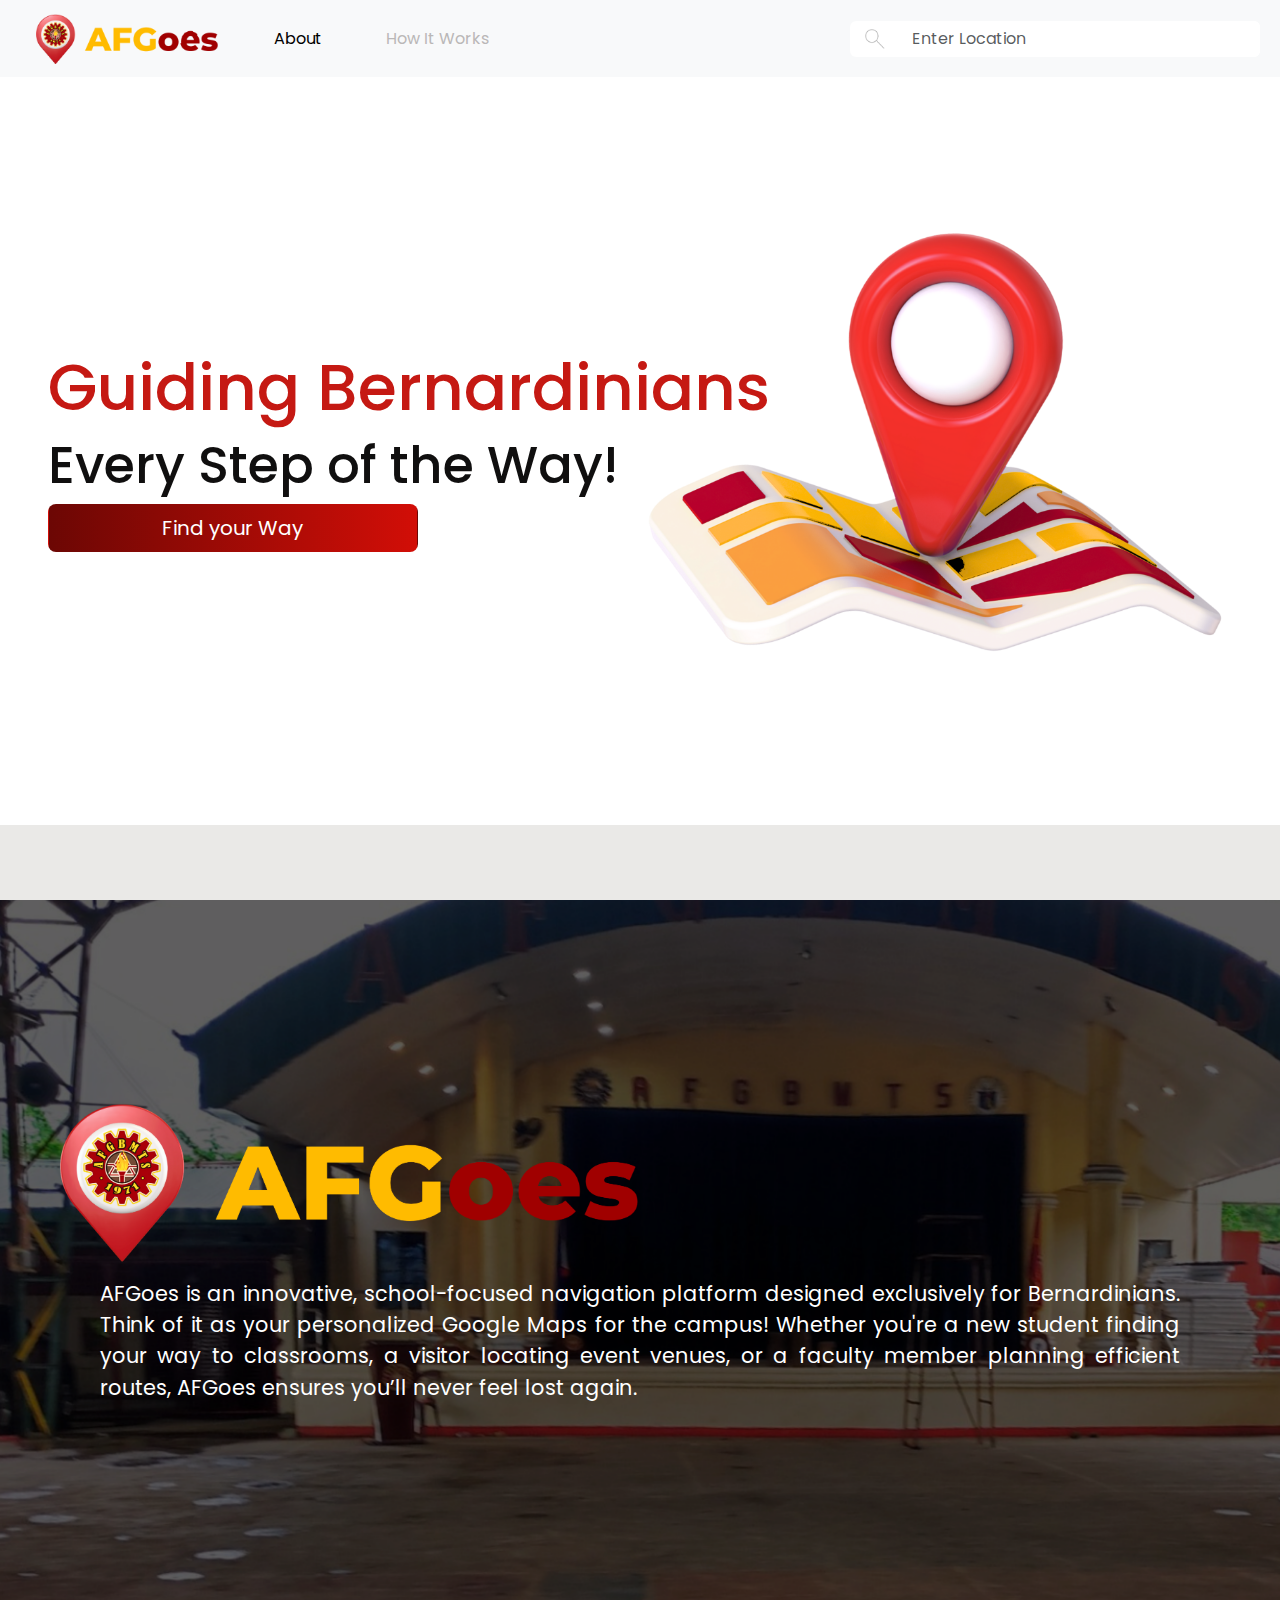
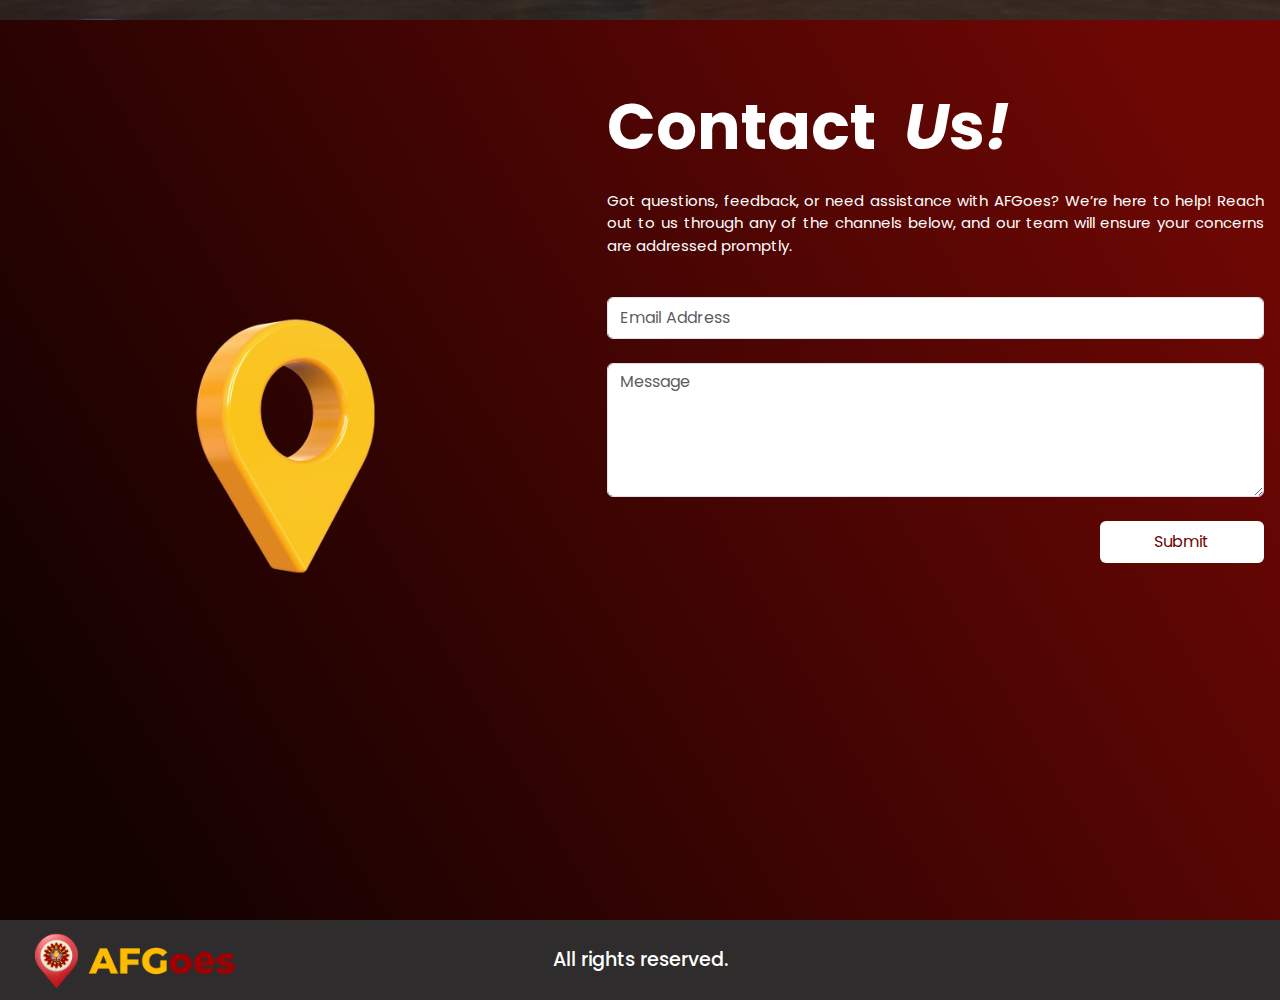
<file: index.html>
<!doctype html>
<html lang="en">
  <head>
    <meta charset="utf-8">
    <meta name="viewport" content="width=device-width, initial-scale=1">
    <title>AFGoes</title>
    <link rel="preconnect" href="https://fonts.googleapis.com">
    <link rel="stylesheet" href="./index.css">
    <link rel="preconnect" href="https://fonts.gstatic.com" crossorigin>
    <link href="https://fonts.googleapis.com/css2?family=Inter:ital,opsz,wght@0,14..32,100..900;1,14..32,100..900&family=Manrope:wght@200..800&family=Poppins:ital,wght@0,100;0,200;0,300;0,400;0,500;0,600;0,700;0,800;0,900;1,100;1,200;1,300;1,400;1,500;1,600;1,700;1,800;1,900&family=Public+Sans:ital,wght@0,100..900;1,100..900&display=swap" rel="stylesheet">
    <link href="https://cdn.jsdelivr.net/npm/bootstrap@5.3.3/dist/css/bootstrap.min.css" rel="stylesheet" integrity="sha384-QWTKZyjpPEjISv5WaRU9OFeRpok6YctnYmDr5pNlyT2bRjXh0JMhjY6hW+ALEwIH" crossorigin="anonymous">
  </head>
  <body>
    <div class="page">
    <nav class="navbar navbar-expand-lg bg-body-tertiary text-nowrap">
        <div class="container-fluid">
            <a class="navbar-brand mx-4" href="/">
                <img src="./assets/logoNav.png" alt="Logo" height="50" class="d-inline-block align-text-top">
              </a>
          <button class="navbar-toggler" type="button" data-bs-toggle="collapse" data-bs-target="#navbarSupportedContent" aria-controls="navbarSupportedContent" aria-expanded="false" aria-label="Toggle navigation">
            <span class="navbar-toggler-icon"></span>
          </button>
          <div class="collapse navbar-collapse" id="navbarSupportedContent">
            <ul class="navbar-nav me-auto mb-2 mb-lg-0">
              <li class="nav-item  mx-4">
                <a class="nav-link" style="color: #000000;" href="/#about-us">About</a>
              </li>
              <li class="nav-item  mx-4">
                <a class="nav-link gray-text" href="/how-it-works.html">How It Works</a>
              </li>
            </ul>
            <form class="rounded mx-2 w-40 search" role="search">
              <input placeholder="Enter Location" class="form-control bg-opacity-0 border-0 bg-none " id="search" type="search"  list="building-names" placeholder="Search" aria-label="Search">
              <datalist id="building-names">
                <option value="Marcelo H. Del Pilar">Marcelo H. Del Pilar</option>
                <option value="Mariano Ponce">Mariano Ponce</option>
                <option value="Pedro A. Paterno">Pedro A. Paterno</option>
                <option value="Maximo Viola">Maximo Viola</option>
                <option value="Ciriaco C. Contreras">Ciriaco C. Contreras</option>
                <option value="Trinidad P. Tecson">Trinidad P. Tecson</option>
                <option value="Graciano Lopez Jaena">Graciano Lopez Jaena</option>
                <option value="Jose Maria Panganiban">Jose Maria Panganiban</option>
                <option value="Jose P. Rizal">Jose P. Rizal</option>
                <option value="Pedro S. Laktaw">Pedro S. Laktaw</option>
                <option value="Juan Luna">Juan Luna</option>
                <option value="Antonio Luna">Antonio Luna</option>
                <option value="Antonio S. Bautista">Antonio S. Bautista</option>
                <option value="Felipe Salvador">Felipe Salvador</option>
                <option value="SHS Office and Registrar">SHS Office and Registrar</option>
                <option value="JHS Office and Registrar">JHS Office and Registrar</option>
                <option value="Administration Office">Administration Office</option>
                <option value="Lapu Lapu">Lapu Lapu</option>
                <option value="Emilio Jacinto">Emilio Jacinto</option>
                <option value="Diego Silang">Diego Silang</option>
                <option value="Deodato Arellano">Deodato Arellano</option>
                <option value="Ladislao Diwa">Ladislao Diwa</option>
                <option value="Artemio Ricarte">Artemio Ricarte</option>
                <option value="Pio Valenzuela">Pio Valenzuela</option>
                <option value="Gomburza">Gomburza</option>
                <option value="Gabriela Silang">Gabriela Silang</option>
                <option value="Melchora Aquino">Melchora Aquino</option>
                <option value="Canteen 1">Canteen 1</option>
                <option value="Apolinario Mabini">Apolinario Mabini</option>
                <option value="Emilio Aguinaldo">Emilio Aguinaldo</option>
                <option value="Andres Bonifacio">Andres Bonifacio</option>
                <option value="Gregorio H. Del Pilar">Gregorio H. Del Pilar</option>
                <option value="Teodoro Plata">Teodoro Plata</option>
                <option value="Isidoro D. Torres">Isidoro D. Torres</option>
                <option value="Eusebio Roque">Eusebio Roque</option>
                <option value="Anacleto F. Enriquez">Anacleto F. Enriquez</option>
                <option value="Canteen 2">Canteen 2</option>
                <option value="Canteen 3">Canteen 3</option>
                <option value="FEEMPCOOP Office">FEEMPCOOP Office</option>
                       

                  <option value="Building 1">Building 1</option>
                  <option value="Building 2">Building 2</option>
                  <option value="Building 3">Building 3</option>
                  <option value="Building 4">Building 4</option>
                  <option value="Building 5">Building 5</option>
                  <option value="Building 6">Building 6</option>
                  <option value="Building 7">Building 7</option>
                  <option value="Building 8">Building 8</option>
                  <option value="Building 9">Building 9</option>
                  <option value="Building 10">Building 10</option>
                  <option value="Building 11">Building 11</option>
                  <option value="Building 12">Building 12</option>
                  <option value="Building 13">Building 13</option>
                  <option value="Building 14">Building 14</option>
                  <option value="Building 15">Building 15</option>
                  <option value="Building 16">Building 16</option>
                  <option value="Building 17">Building 17</option>
                  <option value="Building 18">Building 18</option>
                  <option value="Building 19">Building 19</option>
                  <option value="Building 20">Building 20</option>
                  <option value="Building 21">Building 21</option>
                  <option value="Building 22">Building 22</option>
                  <option value="Building 23">Building 23</option>
                  <option value="Building 24">Building 24</option>
                  <option value="Building 25">Building 25</option>
                  <option value="Building 26">Building 26</option>
                  <option value="Building 27">Building 27</option>
                  <option value="Building 28">Building 28</option>
                  <option value="Building 29">Building 29</option>
                  <option value="Building 30">Building 30</option>
                  <option value="Building 31">Building 31</option>
                  <option value="Building 32">Building 32</option>
                  <option value="Building 33">Building 33</option>
                  <option value="Building 34">Building 34</option>
                  
                  
              </datalist>
            </form>
          </div>
        </div>
      </nav>
      <div class=" margin-res d-flex flex-column justify-content-center h-100 img-div">
        <img class="mobile-mapImg" src="./assets/mapImg.png" alt="">
        <h1 style="color: #C51913; font-size: min(5vw, 65px);">Guiding Bernardinians</h1>
        <h1 style="color: #100F0F; font-size: min(4vw, 60px);;">Every Step of the Way!</h1>
          <a class="btn btn-gradient btn-lg" style="color: #fff;" href="/map.html" role="button">Find your Way</a> 
      </div>
      <div class="w-100" style="background-color: #EAE9E7; height: 10%; margin-top: auto;"></div>
    </div>
    <div  class="d-flex align-items-center about-us-div" style="background-image: url(./assets/bg.png); background-size: cover;">
      <div id="about-us" class="margin-res">
        <img src="./assets/bigLogo.png" class="w-50 " alt="">
        <p class="margin-res about-us" style=" color: #fff; text-align: justify; font-size: calc(0.5rem + 1vw);">AFGoes is an innovative, school-focused navigation platform designed exclusively for Bernardinians. Think of it as your personalized Google Maps for the campus! Whether you're a new student finding your way to classrooms, a visitor locating event venues, or a faculty member planning efficient routes, AFGoes ensures you’ll never feel lost again.</p>
      </div>
    </div>
    <div class="page bottom-page pb-5">
      <div class="flex h-100">
        <div class="d-flex align-items-center justify-content-center img "><img  src="./assets/pin.png" alt=""></div>
        <div class=" h-100" style="color: #fff;">
          <div class="mx-3 h-100 margin-res" style=" box-sizing: border-box;padding-top: min(10%, 400px);">
            <h1 style="margin-left: auto; font-size: min(5vw, 80px); display: inline-flex; font-weight: 700;">Contact &nbsp;<p style="font-style: italic;">U</p>s<p style="font-style: italic;">!</p></h1>
            <p   style="text-align: justify; font-size: min(3vw, 15px);">Got questions, feedback, or need assistance with AFGoes? We’re here to help! Reach out to us through any of the channels below, and our team will ensure your concerns are addressed promptly.</p>
            <form action="">
              <div class="form-group d-flex flex-column">
                <input type="email" class="form-control my-4 py-2" id="exampleInputEmail1" aria-describedby="emailHelp" placeholder="Email Address">
                <textarea class="form-control mb-4" id="exampleFormControlTextarea1" rows="5" placeholder="Message"></textarea>
              <button type="submit" class="btn bg-white w-25 py-2" style="margin-left: auto; color: #6C0704;">Submit</button>
            </div>
            </form>
          </div>
        </div>
    </div>
  </div>
      <footer class="w-100 justify-content-center align-items-center" style="height: 80px; display: flex; background-image: url(./assets/logoNav.png); background-repeat: no-repeat; background-position: 35px center; background-size: min(20vw ,200px); background-color: #2E2C2C; margin-top: auto;">
        <h2 class=" my-0" style="color: #fff;">All rights reserved.</h2>
      </footer>
    <script src="https://cdn.jsdelivr.net/npm/bootstrap@5.3.3/dist/js/bootstrap.bundle.min.js" integrity="sha384-YvpcrYf0tY3lHB60NNkmXc5s9fDVZLESaAA55NDzOxhy9GkcIdslK1eN7N6jIeHz" crossorigin="anonymous"></script>
    <script src="./search.js"></script>
  </body>
</html>
</file>
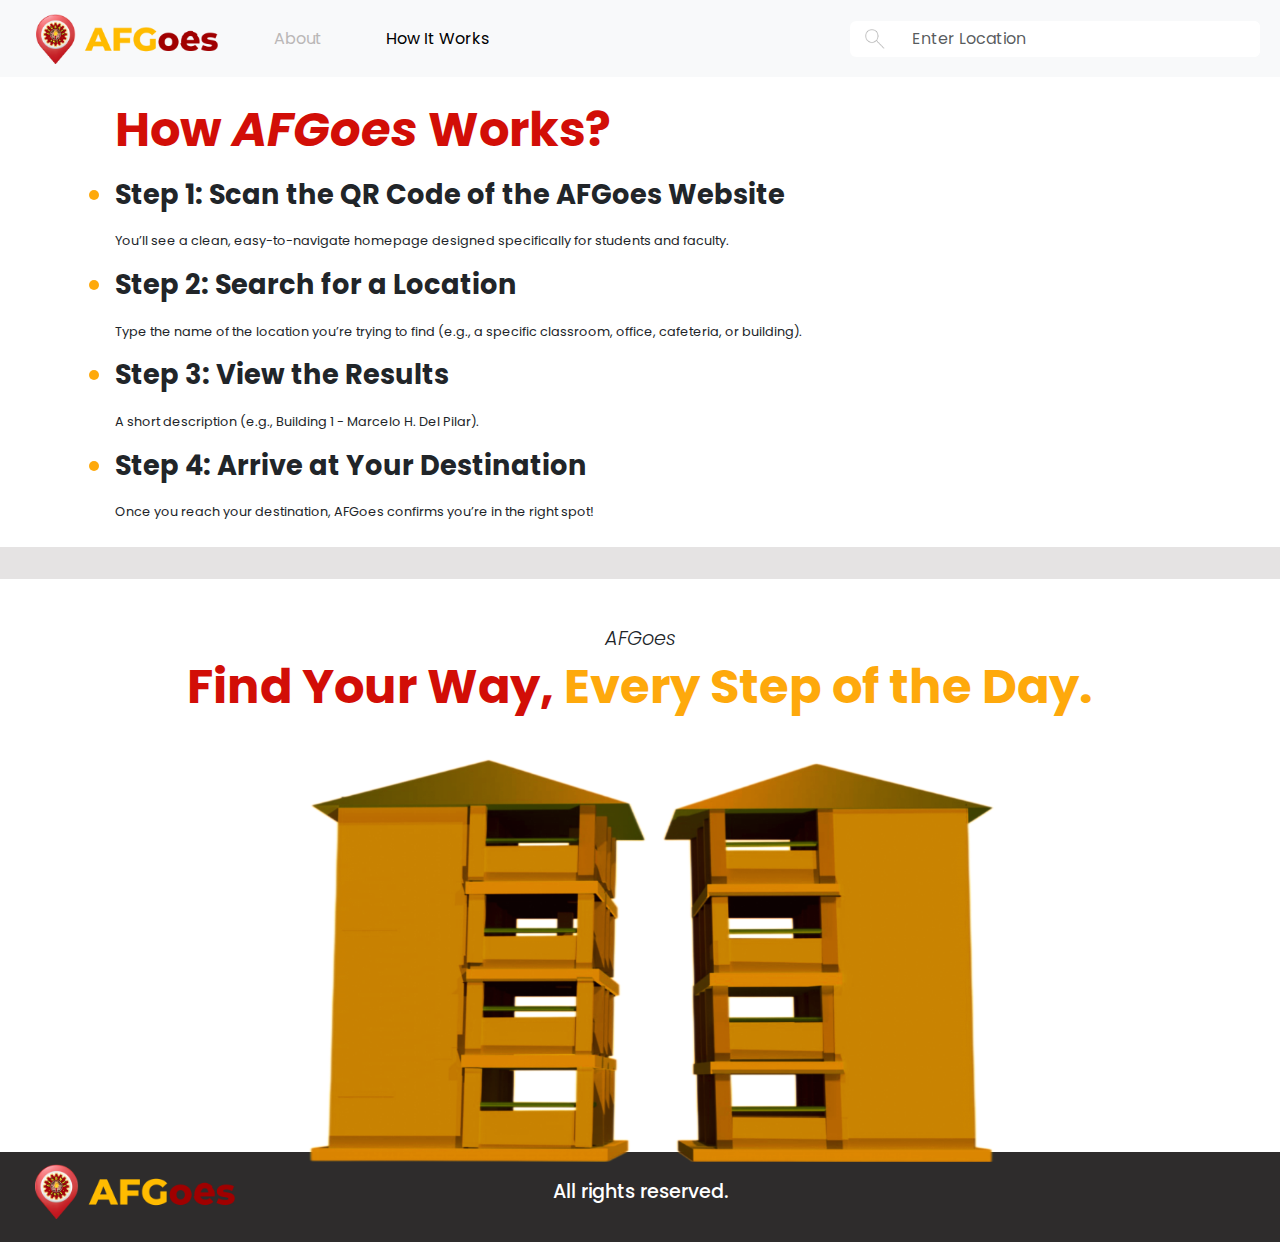
<file: how-it-works.html>
<!doctype html>
<html lang="en">
  <head>
    <meta charset="utf-8">
    <meta name="viewport" content="width=device-width, initial-scale=1">
    <title>AFGoes</title>
    <link rel="preconnect" href="https://fonts.googleapis.com">
    <link rel="stylesheet" href="./index.css">
    <link rel="preconnect" href="https://fonts.gstatic.com" crossorigin>
    <link href="https://fonts.googleapis.com/css2?family=Inter:ital,opsz,wght@0,14..32,100..900;1,14..32,100..900&family=Manrope:wght@200..800&family=Poppins:ital,wght@0,100;0,200;0,300;0,400;0,500;0,600;0,700;0,800;0,900;1,100;1,200;1,300;1,400;1,500;1,600;1,700;1,800;1,900&family=Public+Sans:ital,wght@0,100..900;1,100..900&display=swap" rel="stylesheet">
    <link href="https://cdn.jsdelivr.net/npm/bootstrap@5.3.3/dist/css/bootstrap.min.css" rel="stylesheet" integrity="sha384-QWTKZyjpPEjISv5WaRU9OFeRpok6YctnYmDr5pNlyT2bRjXh0JMhjY6hW+ALEwIH" crossorigin="anonymous">
    <style>
        body{
            font-family: 'Poppins', sans-serif; 
        }
        .main-div{
            margin-left: 9vw;
        }

        .step{
            font-weight: 700;
            font-size: min(3.9vw, 1.7rem);
            margin-block: 1vw;
            display: list-item;
        }

        .step::marker {
            color: #FEA90C;
        }

        .steps span{
            font-size: min(3.9vw, 0.8rem);
            line-height: 0 !important;
        }

        h3{
            font-size: min(3.9vw, 1.2rem);
            font-weight: 300;
            font-style: italic;
        }
        h1{
            font-size: min(4.9vw, 3rem);        
            font-weight: 700;
        }
        #buildings {
            width: 60%;
            z-index: 2;
        }

        @media screen  and (max-width: 1024px)  {
            #buildings  {
                width: 80% !important;
            }
        }
    </style>
</head>
  <body>
    <div>
    <nav class="navbar navbar-expand-lg bg-body-tertiary text-nowrap">
        <div class="container-fluid">
            <a class="navbar-brand mx-4" href="/">
                <img src="./assets/logoNav.png" alt="Logo" height="50" class="d-inline-block align-text-top">
              </a>
          <button class="navbar-toggler" type="button" data-bs-toggle="collapse" data-bs-target="#navbarSupportedContent" aria-controls="navbarSupportedContent" aria-expanded="false" aria-label="Toggle navigation">
            <span class="navbar-toggler-icon"></span>
          </button>
          <div class="collapse navbar-collapse" id="navbarSupportedContent">
            <ul class="navbar-nav me-auto mb-2 mb-lg-0">
              <li class="nav-item  mx-4">
                <a class="nav-link gray-text" href="/#about-us">About</a>
              </li>
              <li class="nav-item  mx-4">
                <a class="nav-link" style="color: #000000;" href="#">How It Works</a>
              </li>
            </ul>
            <form class="rounded mx-2 w-40 search" role="search">
              <input placeholder="Enter Location" class="form-control bg-opacity-0 border-0 bg-none " id="search" type="search"  list="building-names" placeholder="Search" aria-label="Search">
              <datalist id="building-names">
                <option value="Marcelo H. Del Pilar">Marcelo H. Del Pilar</option>
<option value="Mariano Ponce">Mariano Ponce</option>
<option value="Pedro A. Paterno">Pedro A. Paterno</option>
<option value="Maximo Viola">Maximo Viola</option>
<option value="Ciriaco C. Contreras">Ciriaco C. Contreras</option>
<option value="Trinidad P. Tecson">Trinidad P. Tecson</option>
<option value="Graciano Lopez Jaena">Graciano Lopez Jaena</option>
<option value="Jose Maria Panganiban">Jose Maria Panganiban</option>
<option value="Jose P. Rizal">Jose P. Rizal</option>
<option value="Pedro S. Laktaw">Pedro S. Laktaw</option>
<option value="Juan Luna">Juan Luna</option>
<option value="Antonio Luna">Antonio Luna</option>
<option value="Antonio S. Bautista">Antonio S. Bautista</option>
<option value="Felipe Salvador">Felipe Salvador</option>
<option value="SHS Office and Registrar">SHS Office and Registrar</option>
<option value="JHS Office and Registrar">JHS Office and Registrar</option>
<option value="Administration Office">Administration Office</option>
<option value="Lapu Lapu">Lapu Lapu</option>
<option value="Emilio Jacinto">Emilio Jacinto</option>
<option value="Diego Silang">Diego Silang</option>
<option value="Deodato Arellano">Deodato Arellano</option>
<option value="Ladislao Diwa">Ladislao Diwa</option>
<option value="Artemio Ricarte">Artemio Ricarte</option>
<option value="Pio Valenzuela">Pio Valenzuela</option>
<option value="Gomburza">Gomburza</option>
<option value="Gabriela Silang">Gabriela Silang</option>
<option value="Melchora Aquino">Melchora Aquino</option>
<option value="Canteen 1">Canteen 1</option>
<option value="Apolinario Mabini">Apolinario Mabini</option>
<option value="Emilio Aguinaldo">Emilio Aguinaldo</option>
<option value="Andres Bonifacio">Andres Bonifacio</option>
<option value="Gregorio H. Del Pilar">Gregorio H. Del Pilar</option>
<option value="Teodoro Plata">Teodoro Plata</option>
<option value="Isidoro D. Torres">Isidoro D. Torres</option>
<option value="Eusebio Roque">Eusebio Roque</option>
<option value="Anacleto F. Enriquez">Anacleto F. Enriquez</option>
<option value="Canteen 2">Canteen 2</option>
<option value="Canteen 3">Canteen 3</option>
<option value="FEEMPCOOP Office">FEEMPCOOP Office</option>

                  <option value="Building 1">Building 1</option>
                  <option value="Building 2">Building 2</option>
                  <option value="Building 3">Building 3</option>
                  <option value="Building 4">Building 4</option>
                  <option value="Building 5">Building 5</option>
                  <option value="Building 6">Building 6</option>
                  <option value="Building 7">Building 7</option>
                  <option value="Building 8">Building 8</option>
                  <option value="Building 9">Building 9</option>
                  <option value="Building 10">Building 10</option>
                  <option value="Building 11">Building 11</option>
                  <option value="Building 12">Building 12</option>
                  <option value="Building 13">Building 13</option>
                  <option value="Building 14">Building 14</option>
                  <option value="Building 15">Building 15</option>
                  <option value="Building 16">Building 16</option>
                  <option value="Building 17">Building 17</option>
                  <option value="Building 18">Building 18</option>
                  <option value="Building 19">Building 19</option>
                  <option value="Building 20">Building 20</option>
                  <option value="Building 21">Building 21</option>
                  <option value="Building 22">Building 22</option>
                  <option value="Building 23">Building 23</option>
                  <option value="Building 24">Building 24</option>
                  <option value="Building 25">Building 25</option>
                  <option value="Building 26">Building 26</option>
                  <option value="Building 27">Building 27</option>
                  <option value="Building 28">Building 28</option>
                  <option value="Building 29">Building 29</option>
                  <option value="Building 30">Building 30</option>
                  <option value="Building 31">Building 31</option>
                  <option value="Building 32">Building 32</option>
                  <option value="Building 33">Building 33</option>
                  <option value="Building 34">Building 34</option>
                  
                  
              </datalist>
            </form>
          </div>
        </div>
      </nav>
      <div class="main-div my-4">
        <h1 class="mb-3" style="color: #D20E07;font-weight: 700;">How <span style="font-style: italic;">AFGoes</span> Works?</h1>
        <div class="steps">
            <p  class="step">Step 1: Scan the QR Code of the AFGoes Website</p>
        <span>You’ll see a clean, easy-to-navigate homepage designed specifically for students and faculty.</span>
        <p  class="step">Step 2: Search for a Location</p>
        <span>Type the name of the location you’re trying to find (e.g., a specific classroom, office, cafeteria, or building).</span>
        <p  class="step">Step 3: View the Results</p>
        <span>A short description (e.g., Building 1 - Marcelo H. Del Pilar).</span>
        <p  class="step">Step 4: Arrive at Your Destination</p>
        <span>Once you reach your destination, AFGoes confirms you’re in the right spot!</span>
     
        </div>    
    </div>
    <div class="py-3" style="background-color: #E5E3E3;"></div>
    </div>
    <div class="mt-5">
            <div style="background-color: #fff;display: flex; flex-direction: column; align-items: center;">
            <h3>AFGoes</h3>
            <h1><span style="color: #D20E07;">Find Your Way,</span><span style="color: #FEA90C;"> Every Step of the Day.</span> </h1>
            <img id="buildings"  src="./assets/buildings.png" alt="">
        </div>
        <div style="background-color: #2E2C2C ; position: absolute; width: 100%;">

            <footer class="w-100 justify-content-center align-items-center" style="bottom: 10px;position: relative; ;height: 80px; display: flex; background-image: url(./assets/logoNav.png); background-repeat: no-repeat; background-position: 35px center; background-size: min(20vw ,200px); background-color: #2E2C2C; margin-top: auto;">
                <h2 class="my-0" style="color: #fff;">All rights reserved.</h2>
            </footer>
        </div>
 
    </div>
    <script src="https://cdn.jsdelivr.net/npm/bootstrap@5.3.3/dist/js/bootstrap.bundle.min.js" integrity="sha384-YvpcrYf0tY3lHB60NNkmXc5s9fDVZLESaAA55NDzOxhy9GkcIdslK1eN7N6jIeHz" crossorigin="anonymous"></script>
    <script src="./search.js"></script>
  </body>
</html>
</file>
<file: index.css>
*{
      box-sizing: border-box;
      margin: 0;
    }
      body{
          font-family: "Poppins", sans-serif !important;
          overflow-x: hidden;
        }

      .gray-text {
        color: #BAB7B7 !important;
      }

      .about-us{
        margin-top: 10px;
        margin-inline: 50px; 
      }

      #about-us {
        margin-inline: 50px; 
      }
      .bg-none {
        background-color: transparent;
      }

      .search:focus {
        background-color: transparent;
        color: #BAB7B7;
      }
      .form-control::placeholder  {
        color: #BAB7B7;
      }

      .search {
        cursor: pointer;
        background-image: url("./assets/search.png");
        background-repeat: no-repeat;
        background-size: 20px;
        background-position: 15px center;
        background-color: #fff;
        padding-left: 50px;
        width: 100%;
      }

      .page{
        display: flex;
        flex-direction: column;
      min-height: 100vh;
      height: 150vw;
        max-height: 100vh;
      }

      .btn-gradient {
        background: linear-gradient(90deg, #6C0704 0%, #D20E07 100%);
        text-wrap: nowrap;
        width: 30%;
      }

      .btn-gradient:hover {
        color: yellow !important;
      }

      .start-75{
        left: 75%;
      }

      .bottom-page{
        background: linear-gradient(238.99deg, #6C0704 9.78%, #140201 90.22%);
      }

      .flex {
        display: flex;
      }

      .w-80 {
        width: 80%;
      }

      .w-60 {
        width: 60%;
      }
      .w-40 {
        width: 40%;
      }

      .img-div {
        background-image: url(./assets/mapImg.png); background-size: min(50vw, 900px); 
        background-repeat: no-repeat;  
        background-position: 95% center;
        margin-left: 3rem;
      }
      .mobile-mapImg {
        display: none;
      }

      .img {
        width: 100% !important;
      }

      .img img{
        width: 100%;
        max-width: 300px;
      }

      footer h2{
        font-size: calc(0.4rem + 1vw);
      }

      .about-us-div {
        height: 80vh; 
      }
      @media screen and (max-width: 765px){
        .margin-res{
          margin: 10px !important;
        }
        .img-div{
          display: flex;
          flex-direction: column;
          align-items: center;
          margin-left: 0rem;
          background-image: unset;
        }
        .mobile-mapImg{
          width: 90%;
          display: block;
        }

        button{
          font-family: 'Poppins'!important;

        }
        .btn-gradient {
          width: 50%;
          height: 40px;
          margin-top: 20px;
          font-size: 1rem !important  ;
        }
      }
      @media screen  and (max-width: 1024px) {
        .about-us-div {
          height: unset; 
          padding-block: 100px;
        }
        footer {
          display: block;
        }
        .flex {
          justify-content: center;
        }
        .img {
          width: 500px !important;
          margin-top: 20px;
          margin-left: 20px;
          align-self: flex-start;
        }
        .img img {
          width: 100% !important;
        }
        .w-80, .w-60, .w-40  {
          width: 100%;
        }
        button[type='submit'] {
          width: 100px !important;
        }
        input, textarea {
          font-size:  min(3vw, 15px) !important;
        }
      }
</file>
